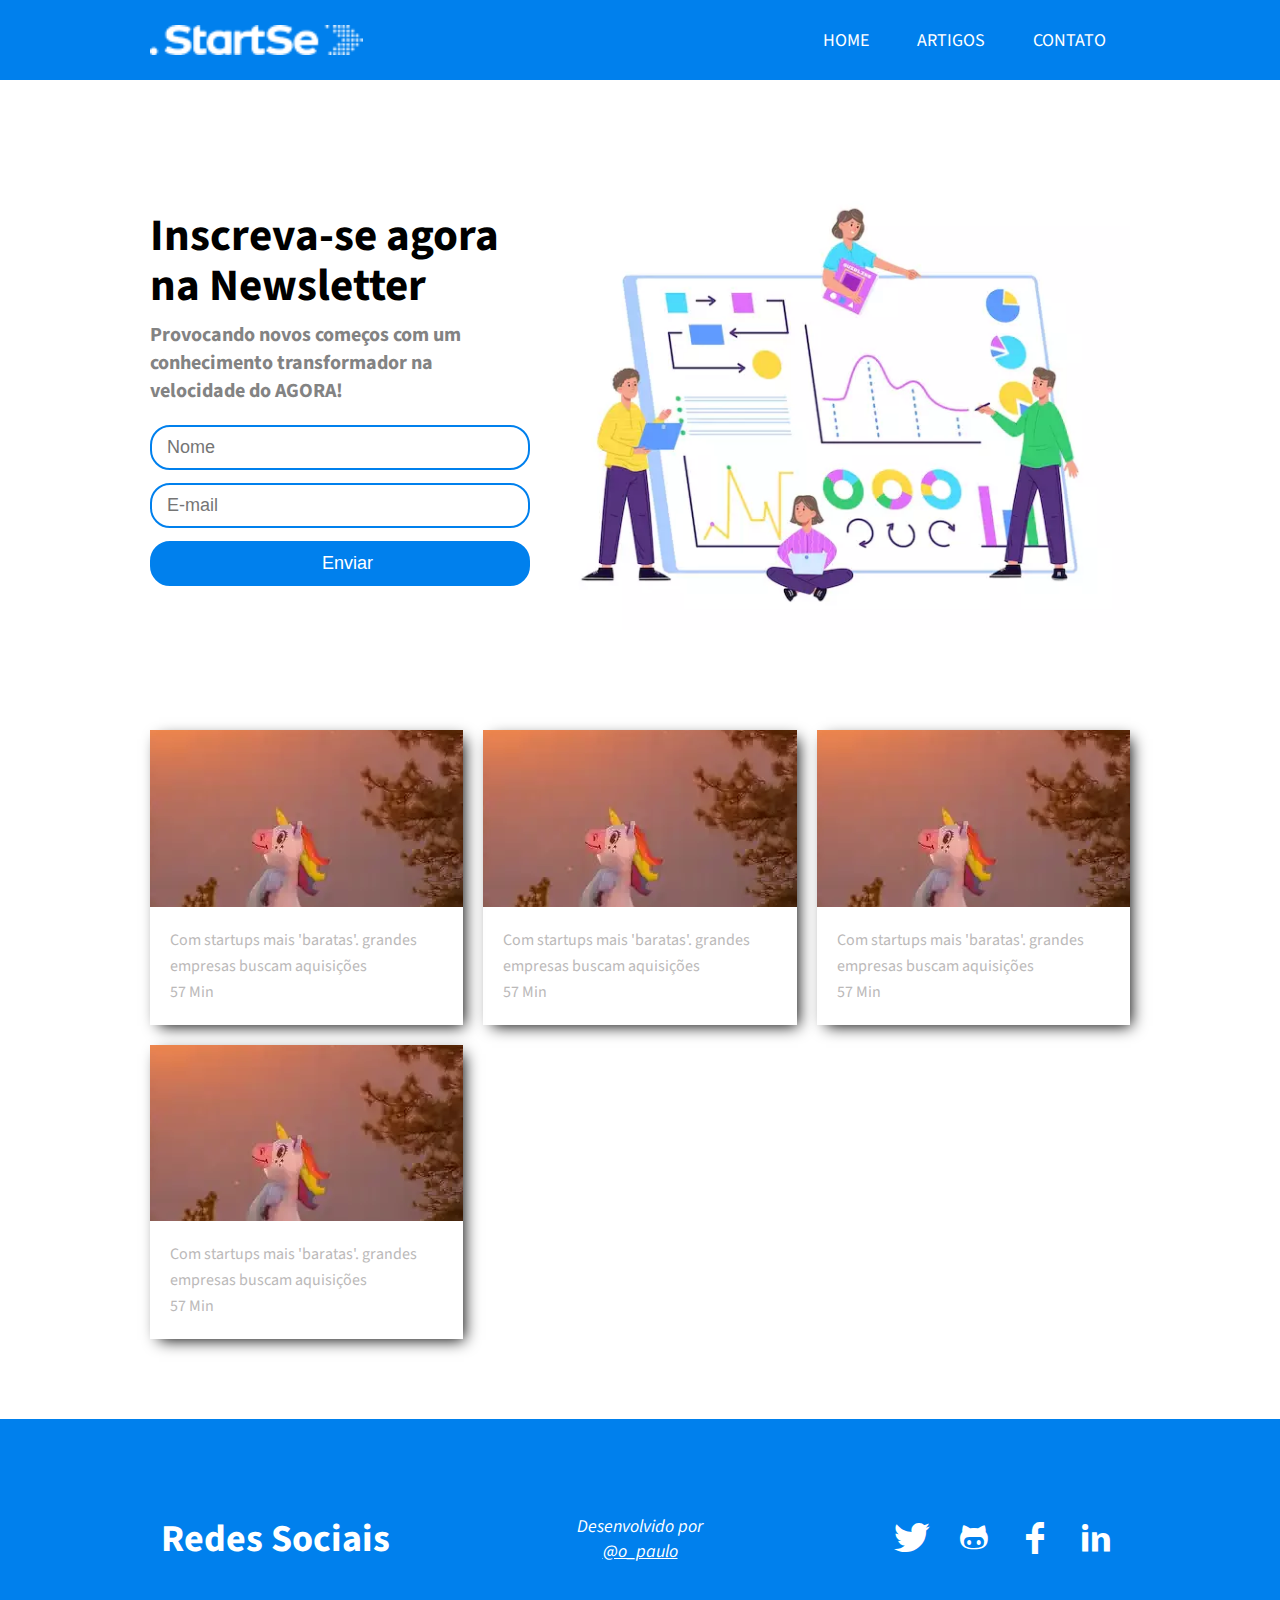
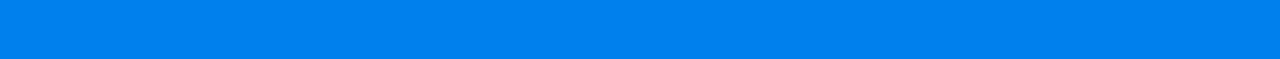
<file: index.html>
<!DOCTYPE html>
<html lang="pt-br">
<head>
    <meta charset="UTF-8">
    <meta http-equiv="X-UA-Compatible" content="IE=edge">
    <meta name="viewport" content="width=device-width, initial-scale=1.0">
    <title>StartSe</title>
    <link rel="icon" type="image/x-icon" href="./images/favicon.ico">
    <link rel="stylesheet" href="./css/style.css">
    <link rel="stylesheet" href="./css/responsive.css">
    <link rel="stylesheet" href="./images/social-icons/css/fontello-embedded.css">
</head>
<body>
    <header>
        <div class="container">
            <img src="./images/image.png" alt="logo">
            <div class="menu-section">
                <div class="container-menu">
                    <input type="checkbox" id="checkbox-menu">
                    <label for="checkbox-menu">
                        <span></span>
                        <span></span>
                        <span></span>
                    </label>
                </div>
                <nav>
                    <ul>
                        <li>
                            <a href="#">Home</a>
                        </li>
                        <li>
                            <a href="#">Artigos</a>
                        </li>
                        <li>
                            <a href="#">Contato</a>
                        </li>
                    </ul>
                </nav>
            </div>
        </div>
    </header>
    <main>
        <div class="container-main">
            <div>
                <h2><span>Inscreva-se agora</span></h2>
                <h2>na Newsletter</h2>
                <h3>
                    Provocando novos começos com um conhecimento transformador na velocidade do AGORA!
                </h3>
                <form>
                    <input type="text" placeholder="Nome">
                    <input type="email" placeholder="E-mail">
                    <input type="submit" value="Enviar">
                </form>
            </div>
            <img src="./images/register.webp">
        </div>
    </main>
    <section class="cards">
        <div class="card">
            <div class="image">
                <img src="./images/unicornio.webp">
            </div>
        
            <div class="content">
                <p class="title text--medium">Com startups mais 'baratas'. grandes empresas buscam aquisições</p>
                <div class="info">
                    <p class="text--medium">57 Min</p>
                </div>
            </div>
        </div>
        <div class="card">
            <div class="image">
                <img src="./images/unicornio.webp">
            </div>
        
            <div class="content">
                <p class="title text--medium">Com startups mais 'baratas'. grandes empresas buscam aquisições</p>
                <div class="info">
                    <p class="text--medium">57 Min</p>
                </div>
            </div>
        </div>
        <div class="card">
            <div class="image">
                <img src="./images/unicornio.webp">
            </div>
        
            <div class="content">
                <p class="title text--medium">Com startups mais 'baratas'. grandes empresas buscam aquisições</p>
                <div class="info">
                    <p class="text--medium">57 Min</p>
                </div>
            </div>
        </div>
        <div class="card">
            <div class="image">
                <img src="./images/unicornio.webp">
            </div>
        
            <div class="content">
                <p class="title text--medium">Com startups mais 'baratas'. grandes empresas buscam aquisições</p>
                <div class="info">
                    <p class="text--medium">57 Min</p>
                </div>
            </div>
        </div>
    </section>
    <footer id="form">
            <h2>Redes Sociais</h2>
            <span id="devBy">Desenvolvido por <a href="https://www.instagram.com/o_paulo_/" target="_blank">@o_paulo</a></span>
            <div class="social-icon">
                <a href="https://twitter.com/_o_paulo" target="_blank"><i class="icon-twitter"></i></a>
                <a href="https://github.com/o-paulo" target="_blank"><i class="icon-github"></i></a>
                <a href="https://www.facebook.com/profile.php?id=100002434832977" target="_blank"><i class="icon-facebook"></i></a>
                <a href="https://www.linkedin.com/in/paulo-pereira-a7a2ba182/" target="_blank"><i class="icon-linkedin"></i></a>
            </div>  
    </footer>
</body>
</html>
</file>
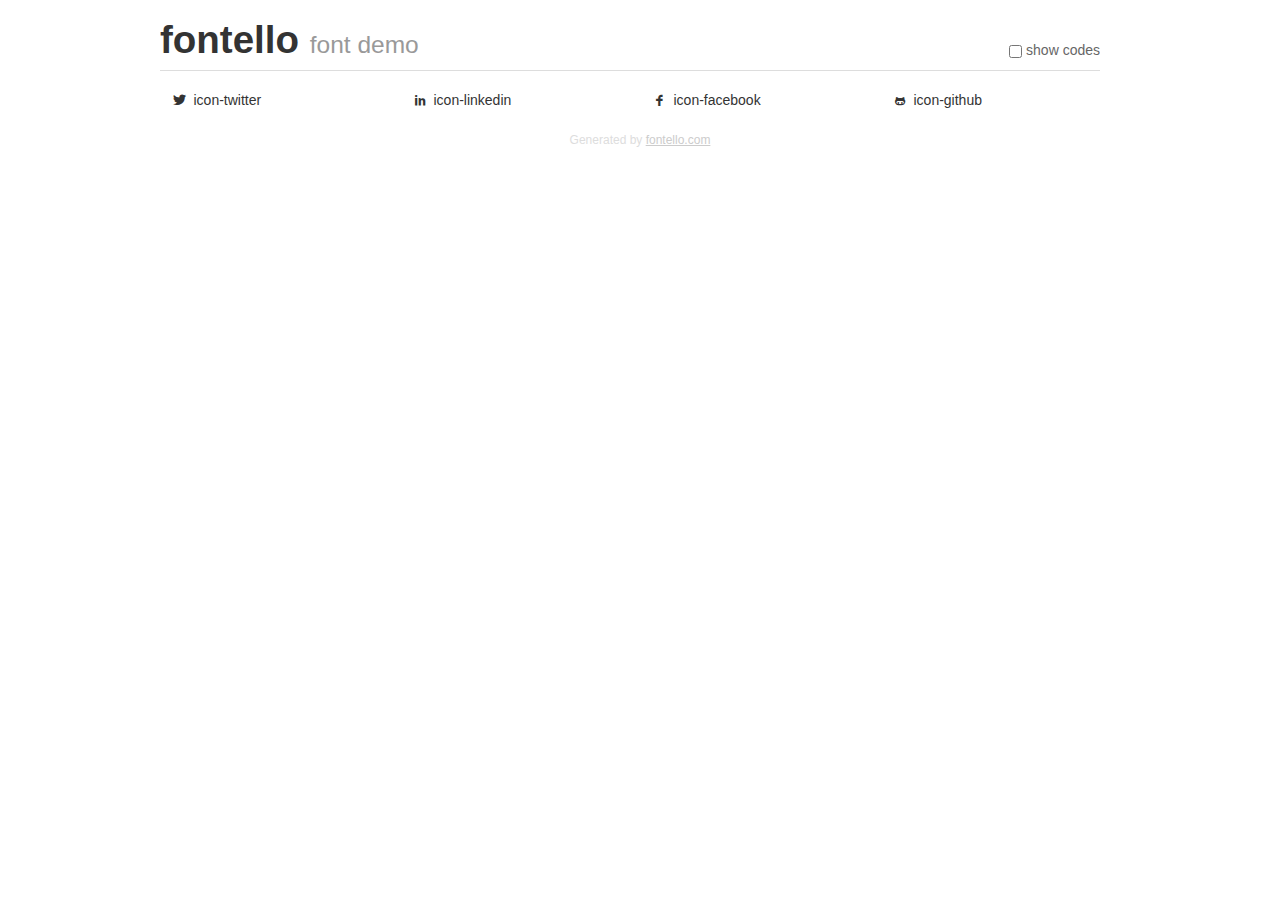
<file: images/social-icons/demo.html>
<!DOCTYPE html>
<html>
  <head>
  <!--[if lt IE 9]><script language="javascript" type="text/javascript" src="//html5shim.googlecode.com/svn/trunk/html5.js"></script><![endif]-->
  <meta charset="UTF-8">
  <style>
    html {
      font-size: 100%;
      -webkit-text-size-adjust: 100%;
      -ms-text-size-adjust: 100%;
    }
    a:focus {
      outline: thin dotted #333;
      outline: 5px auto -webkit-focus-ring-color;
      outline-offset: -2px;
    }
    a:hover,
    a:active {
      outline: 0;
    }
    input {
      margin: 0;
      font-size: 100%;
      vertical-align: middle;
      *overflow: visible;
      line-height: normal;
    }
    input::-moz-focus-inner {
      padding: 0;
      border: 0;
    }
    body {
      margin: 0;
      font-family: "Helvetica Neue", Helvetica, Arial, sans-serif;
      font-size: 14px;
      line-height: 20px;
      color: #333;
      background-color: #fff;
    }
    a {
      color: #08c;
      text-decoration: none;
    }
    a:hover {
      color: #005580;
      text-decoration: underline;
    }
    .row {
      margin-left: -20px;
      *zoom: 1;
    }
    .row:before,
    .row:after {
      display: table;
      content: "";
      line-height: 0;
    }
    .row:after {
      clear: both;
    }
    .span3 {
      float: left;
      min-height: 1px;
      margin-left: 20px;
      width: 220px;
    }
    .container {
      width: 940px;
      margin-right: auto;
      margin-left: auto;
      *zoom: 1;
    }
    .container:before,
    .container:after {
      display: table;
      content: "";
      line-height: 0;
    }
    .container:after {
      clear: both;
    }
    small {
      font-size: 85%;
    }
    h1 {
      margin: 10px 0;
      font-family: inherit;
      font-weight: bold;
      line-height: 20px;
      color: inherit;
      text-rendering: optimizelegibility;
      line-height: 40px;
      font-size: 38.5px;
    }
    h1 small {
      font-weight: normal;
      line-height: 1;
      color: #999;
      font-size: 24.5px;
    }

    body {
      margin-top: 90px;
    }
    .header {
      position: fixed;
      top: 0;
      left: 50%;
      margin-left: -480px;
      background-color: #fff;
      border-bottom: 1px solid #ddd;
      padding-top: 10px;
      z-index: 10;
    }
    .footer {
      color: #ddd;
      font-size: 12px;
      text-align: center;
      margin-top: 20px;
    }
    .footer a {
      color: #ccc;
      text-decoration: underline;
    }
    .the-icons {
      font-size: 14px;
      line-height: 24px;
    }
    .switch {
      position: absolute;
      right: 0;
      bottom: 10px;
      color: #666;
    }
    .switch input {
      margin-right: 0.3em;
    }
    .codesOn .i-name {
      display: none;
    }
    .codesOn .i-code {
      display: inline;
    }
    .i-code {
      display: none;
    }
    @font-face {
      font-family: 'fontello';
      src: url('./font/fontello.eot?95645807');
      src: url('./font/fontello.eot?95645807#iefix') format('embedded-opentype'),
           url('./font/fontello.woff?95645807') format('woff'),
           url('./font/fontello.ttf?95645807') format('truetype'),
           url('./font/fontello.svg?95645807#fontello') format('svg');
      font-weight: normal;
      font-style: normal;
    }
    .demo-icon {
      font-family: "fontello";
      font-style: normal;
      font-weight: normal;
      speak: never;
     
      display: inline-block;
      text-decoration: inherit;
      width: 1em;
      margin-right: .2em;
      text-align: center;
      /* opacity: .8; */
     
      /* For safety - reset parent styles, that can break glyph codes*/
      font-variant: normal;
      text-transform: none;
     
      /* fix buttons height, for twitter bootstrap */
      line-height: 1em;
     
      /* Animation center compensation - margins should be symmetric */
      /* remove if not needed */
      margin-left: .2em;
     
      /* You can be more comfortable with increased icons size */
      /* font-size: 120%; */
     
      /* Font smoothing. That was taken from TWBS */
      -webkit-font-smoothing: antialiased;
      -moz-osx-font-smoothing: grayscale;
     
      /* Uncomment for 3D effect */
      /* text-shadow: 1px 1px 1px rgba(127, 127, 127, 0.3); */
    }
    </style>
    <link rel="stylesheet" href="css/animation.css"><!--[if IE 7]><link rel="stylesheet" href="css/" + font.fontname + "-ie7.css"><![endif]-->
    <script>
      function toggleCodes(on) {
        var obj = document.getElementById('icons');
      
        if (on) {
          obj.className += ' codesOn';
        } else {
          obj.className = obj.className.replace(' codesOn', '');
        }
      }
    </script>
  </head>
  <body>
    <div class="container header">
      <h1>fontello <small>font demo</small></h1>
      <label class="switch">
        <input type="checkbox" onclick="toggleCodes(this.checked)">show codes
      </label>
    </div>
    <div class="container" id="icons">
      <div class="row">
        <div class="span3" title="Code: 0xe800">
          <i class="demo-icon icon-twitter">&#xe800;</i> <span class="i-name">icon-twitter</span><span class="i-code">0xe800</span>
        </div>
        <div class="span3" title="Code: 0xe801">
          <i class="demo-icon icon-linkedin">&#xe801;</i> <span class="i-name">icon-linkedin</span><span class="i-code">0xe801</span>
        </div>
        <div class="span3" title="Code: 0xe802">
          <i class="demo-icon icon-facebook">&#xe802;</i> <span class="i-name">icon-facebook</span><span class="i-code">0xe802</span>
        </div>
        <div class="span3" title="Code: 0xe803">
          <i class="demo-icon icon-github">&#xe803;</i> <span class="i-name">icon-github</span><span class="i-code">0xe803</span>
        </div>
      </div>
    </div>
    <div class="container footer">Generated by <a href="https://fontello.com">fontello.com</a></div>
  </body>
</html>
</file>
<file: css/style.css>
@import url('https://fonts.googleapis.com/css2?family=Source+Sans+Pro:ital,wght@0,200;0,400;0,700;1,300&display=swap');
@import url('https://fonts.googleapis.com/css2?family=Anybody:ital,wght@1,300&family=Source+Sans+Pro:ital,wght@0,200;0,400;0,700;1,300&display=swap');

* { /* Resentando as propriedades CSS do navegador */
    box-sizing: border-box;
    margin: 0;
    padding: 0;
    outline: 0;
}

html,
body {
/*     height: 190vh; */
    font-family: "Source Sans Pro", 'Times New Roman';
    text-rendering: optimizeLegibility;
    -webkit-font-smoothing: antialiased;
}

/* HEADER */

header {
    background-color: #0080ed;
}

header .container {
    display: flex;
    align-items: center;
    justify-content: space-between;
    max-width: 980px;
    height: 80px;
    margin: auto;
}

header nav ul {
    display: flex;
}

header nav ul li {
    list-style: none;
}

header nav ul li a {
    text-decoration: none;
    color: white;
    text-transform: uppercase;
    font-size: 18px;
    padding: 24px;
    transition: all 250ms linear 0s;
}

header nav ul li a:hover {
    background: rgba(255, 255, 255, 0.15);
}

header .container img {
    height: 30px;
}

/* MAIN */

main {
    margin-bottom: 100px;
}

main .container-main {
    display: flex;
    align-items: center;
    justify-content: space-between;
    max-width: 980px;
    margin: 100px auto 0px auto;
}

h2 {
    color: rgb(0,0,0);
    font-size: 45px;
    line-height: 50px;
    font-weight: bold;
}

h3 {
    color: rgb(131,131,131);
    font-size: 20px;
    line-height: 28px;
    margin: 10px 0px;
}

form {
    margin-top: 20px;
}

form input {
    width: 380px;
    padding-left: 15px;
    font-size: 18px;
    height: 45px;
    margin-bottom: 13px;
    border-radius: 20px;
    border: 2px solid #0080ed;
}

form [type="submit"] { /* Estilizando apenas os botoes com o tipo submit */
    background-color: #0080ed;
    color: white;
}

form [type="submit"]:hover {
    cursor: pointer;
}

main .container-main img {
    width: 600px;
}

/* CARDS */

.cards {
    width: 90%;
    max-width: 980px;
    margin: auto;
    display: grid;
    grid-template-columns: repeat(auto-fit, minmax(250px, 1fr));
    grid-gap: 20px;
}

.text--medium {
    font-size: 16px;
    line-height: 26px;
    font-weight: 400px;
    color: rgb(187,185,185);
}

.card {
    display: flex;
    flex-direction: column;
    cursor: pointer;
    box-shadow: 5px 5px 15px -4px #000000;
    transition: all 0.3s ease 0s;
}

.card:hover {
    transform: translateY(-7px);
}

.image {
    width: 100%;
    padding-top: 56.25%;
    overflow: hidden;
    position: relative;
}

.image img {
    position: absolute;
    border-radius: 10px;
    top: 50%;
    left: 50%;
    transform: translate(-50%, -50%)
}

.content {
    margin: 20px;
}

.title {
    margin-bottom: 0px;
}

/* FORMULARIO DE CONTATO */

#form {
    display: flex;
    justify-content: space-between;
    align-items: center;
    width: 100%;
    height: 160px;
    margin-top: 80px;
    text-align: center;
    background-color: #0080ed;
    padding: 120px 0px;
}

#form h2,
.social-icon {
    width: 40rem;
    font-size: 38px;
    color: white;
}

#devBy {
    font-family: 'Anybody', cursive;
    font-family: 'Source Sans Pro', sans-serif;
    font-style: italic;
    color: white;
    font-size: 18px;
}

#devBy a {
    color: white;
}

#form .social-icon a i {
    color: white;
}

/* #form form {
    display: flex;
    flex-direction: column;
} */

/* #form form input {
    width: 280px;
    padding-left: 15px;
    font-size: 14px;
    height: 35px;
    border-radius: 20px;
    border: 2px solid #0080ed;
} */

/* #form form input:nth-child(3) {
    background-color: white;
    color: rgb(94, 94, 94);
} */
</file>
<file: css/responsive.css>
@media (max-width: 1000px) {
    main .container-main div {
        margin: auto;
    }
    main .container-main img {
        display: none;
    }
    h2 {
        margin-left: 50px;
    }
    div h3 {
        margin-left: 50px;
    }
    form {
        display: flex;
        align-items: center;
        width: 100%;
        padding-top: 30px;
        text-align: center;
        flex-direction: column;
    }
    input {
        margin: 12px;
    }
}

@media (min-height: 631px) {
    .container-menu {
        display: none;
    }
}

@media (max-width: 1000px) {
    .container {
        padding: 0px 20px;
    }
}

@media (max-width: 630px) {
    nav {
        display: none;
    }
    main .container-menu img {
        display: none;
    }
    .container-menu {
        height: 100%;
        display: flex;
        align-items: center;
        justify-content: center;
    }
    #checkbox-menu {
        position: absolute;
        opacity: 0;
    }
    label {
        cursor: pointer;
        position: relative;
        display: block;
        height: 22px;
        width: 30px;
    }
    label span {
        position: absolute;
        display: block;
        height: 5px;
        width: 100%;
        background: white;
        border-radius: 30px;
        transition: 0.25s ease-in-out;
    }
    /* "HAMBURGUER" PARA QUANDO A RESOLUCAO FOR NO MAXIMO 630PX, ELE APRESENTA O ICONE DO HAMBURGUER */
    label span:nth-child(1){
        top: 0
    }
    label span:nth-child(2){
        top: 8px
    }
    label span:nth-child(3){
        top: 16px
    }
    #checkbox-menu:checked + label span:nth-child(1) {
        transform: rotate(-45deg);
        top: 8px;
    }
    #checkbox-menu:checked + label span:nth-child(2) {
        opacity: 0;
    }
    #checkbox-menu:checked + label span:nth-child(1) {
        transform: rotate(45deg);
        top: 8px;
    }

    footer .social-icon {
        display: grid;
        column-gap: 50px;;
    }
}
</file>
<file: images/social-icons/css/fontello-embedded.css>
@font-face {
  font-family: 'fontello';
  src: url('../font/fontello.eot?86113546');
  src: url('../font/fontello.eot?86113546#iefix') format('embedded-opentype'),
       url('../font/fontello.svg?86113546#fontello') format('svg');
  font-weight: normal;
  font-style: normal;
}
@font-face {
  font-family: 'fontello';
  src: url('[data-uri]') format('woff'),
       url('[data-uri]') format('truetype');
}
/* Chrome hack: SVG is rendered more smooth in Windozze. 100% magic, uncomment if you need it. */
/* Note, that will break hinting! In other OS-es font will be not as sharp as it could be */
/*
@media screen and (-webkit-min-device-pixel-ratio:0) {
  @font-face {
    font-family: 'fontello';
    src: url('../font/fontello.svg?86113546#fontello') format('svg');
  }
}
*/

[class^="icon-"]:before, [class*=" icon-"]:before {
  font-family: "fontello";
  font-style: normal;
  font-weight: normal;
  speak: never;

  display: inline-block;
  text-decoration: inherit;
  width: 1em;
  margin-right: .2em;
  text-align: center;
  /* opacity: .8; */

  /* For safety - reset parent styles, that can break glyph codes*/
  font-variant: normal;
  text-transform: none;

  /* fix buttons height, for twitter bootstrap */
  line-height: 1em;

  /* Animation center compensation - margins should be symmetric */
  /* remove if not needed */
  margin-left: .2em;

  /* you can be more comfortable with increased icons size */
  /* font-size: 120%; */
  
  /* Font smoothing. That was taken from TWBS */
  -webkit-font-smoothing: antialiased;
  -moz-osx-font-smoothing: grayscale;

  /* Uncomment for 3D effect */
  /* text-shadow: 1px 1px 1px rgba(127, 127, 127, 0.3); */
}

.icon-twitter:before { content: '\e800'; } /* '' */
.icon-linkedin:before { content: '\e801'; } /* '' */
.icon-facebook:before { content: '\e802'; } /* '' */
.icon-github:before { content: '\e803'; } /* '' */
</file>
<file: images/social-icons/css/animation.css>
/*
   Animation example, for spinners
*/
.animate-spin {
  -moz-animation: spin 2s infinite linear;
  -o-animation: spin 2s infinite linear;
  -webkit-animation: spin 2s infinite linear;
  animation: spin 2s infinite linear;
  display: inline-block;
}
@-moz-keyframes spin {
  0% {
    -moz-transform: rotate(0deg);
    -o-transform: rotate(0deg);
    -webkit-transform: rotate(0deg);
    transform: rotate(0deg);
  }

  100% {
    -moz-transform: rotate(359deg);
    -o-transform: rotate(359deg);
    -webkit-transform: rotate(359deg);
    transform: rotate(359deg);
  }
}
@-webkit-keyframes spin {
  0% {
    -moz-transform: rotate(0deg);
    -o-transform: rotate(0deg);
    -webkit-transform: rotate(0deg);
    transform: rotate(0deg);
  }

  100% {
    -moz-transform: rotate(359deg);
    -o-transform: rotate(359deg);
    -webkit-transform: rotate(359deg);
    transform: rotate(359deg);
  }
}
@-o-keyframes spin {
  0% {
    -moz-transform: rotate(0deg);
    -o-transform: rotate(0deg);
    -webkit-transform: rotate(0deg);
    transform: rotate(0deg);
  }

  100% {
    -moz-transform: rotate(359deg);
    -o-transform: rotate(359deg);
    -webkit-transform: rotate(359deg);
    transform: rotate(359deg);
  }
}
@-ms-keyframes spin {
  0% {
    -moz-transform: rotate(0deg);
    -o-transform: rotate(0deg);
    -webkit-transform: rotate(0deg);
    transform: rotate(0deg);
  }

  100% {
    -moz-transform: rotate(359deg);
    -o-transform: rotate(359deg);
    -webkit-transform: rotate(359deg);
    transform: rotate(359deg);
  }
}
@keyframes spin {
  0% {
    -moz-transform: rotate(0deg);
    -o-transform: rotate(0deg);
    -webkit-transform: rotate(0deg);
    transform: rotate(0deg);
  }

  100% {
    -moz-transform: rotate(359deg);
    -o-transform: rotate(359deg);
    -webkit-transform: rotate(359deg);
    transform: rotate(359deg);
  }
}
</file>
